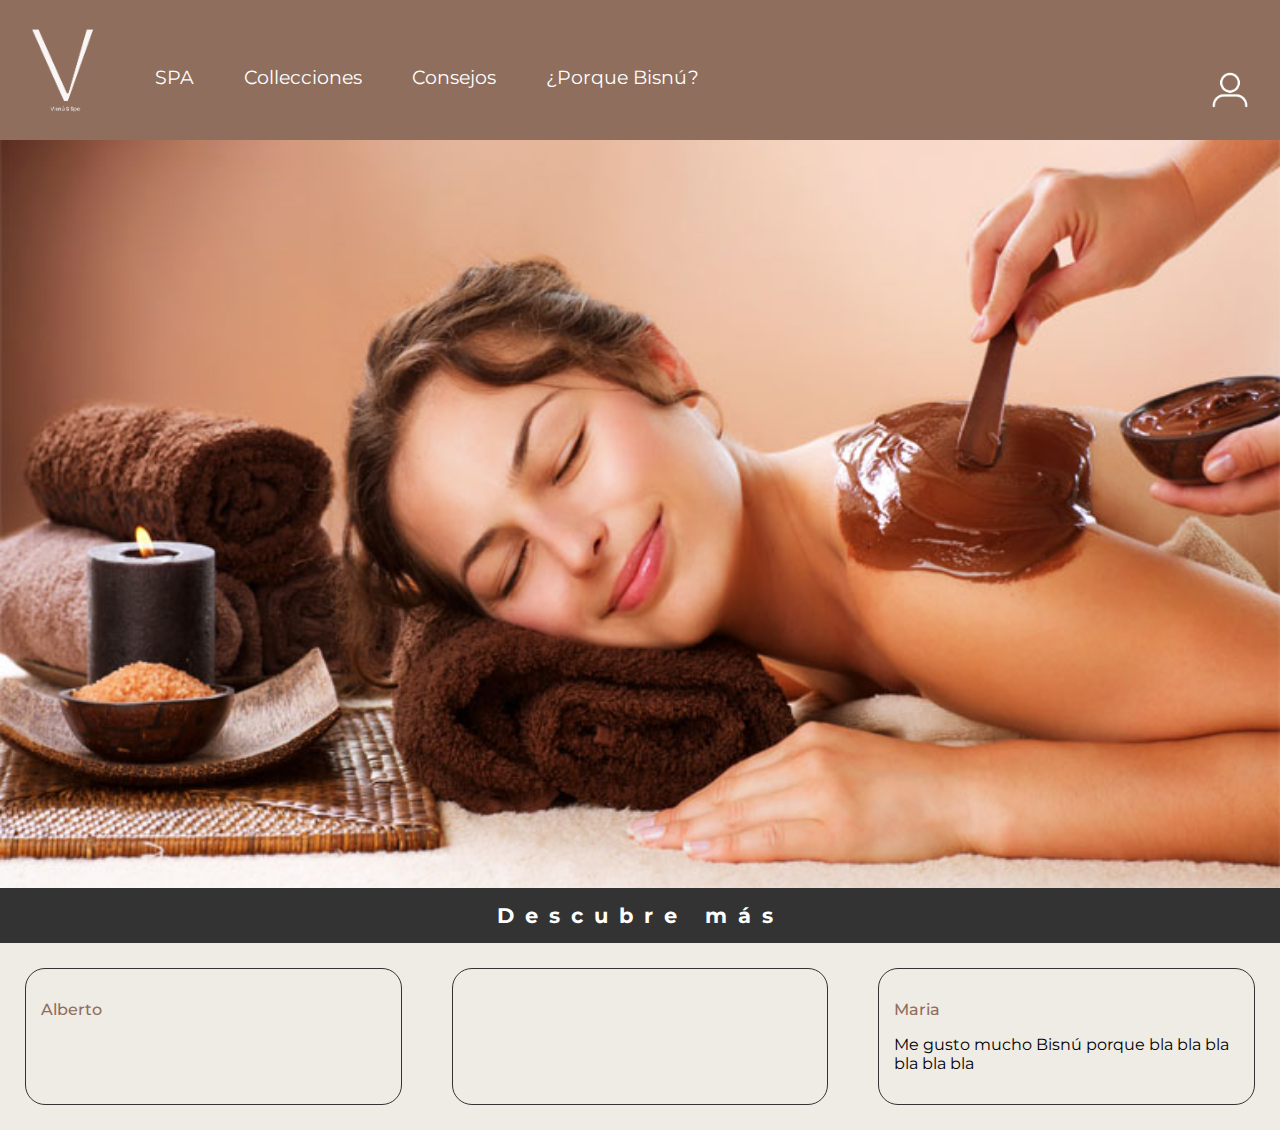
<file: index.html>
<!DOCTYPE html>
<html lang="en">

<head>
    <meta charset="UTF-8">
    <meta http-equiv="X-UA-Compatible" content="IE=edge">
    <meta name="viewport" content="width=device-width, initial-scale=1.0">
    <title>Bisnú|Relax & Spa</title>
    <link rel="preconnect" href="https://fonts.googleapis.com">
    <link rel="preconnect" href="https://fonts.gstatic.com" crossorigin>
    <link href="https://fonts.googleapis.com/css2?family=Montserrat:wght@300;400;500;700&display=swap" rel="stylesheet">
    <link rel="stylesheet" href="style.css">
</head>

<body>
    <header>
        <div id="headerLogoDiv" "><img src=" /images/logo/logo roudn.png" alt="Visnú"></div>
        <div id="spaDiv" class="header_box">SPA</div>
        <div id="collectionDiv" class="header_box">Collecciones</div>
        <div id="consejosDiv" class="header_box">Consejos</div>
        <div id="whyVisnu" class="header_box">¿Porque Bisnú?</div>
        <div id="registrationBox" class="header_box"><img src="/images/user.png" alt=""></div>
    </header>
    <main>
        <img src="/images/body bckgorund.jpg" alt="" id="bodyBackgroundImg">

        <p class="descubreMas">Descubre más</p>
        <div class="opiniones">

            <div class="opinionBox">
                <p class="opinionName">Alberto</p>
                <p class="opinion"></p>
            </div>

            <div class="opinionBox">
                <p class="opinionName"></p>
                <p class="opinion"></p>
            </div>

            <div class="opinionBox">
                <p class="opinionName">Maria</p>
                <p class="opinion">Me gusto mucho Bisnú porque bla bla bla bla bla bla
                </p>
            </div>
        </div>
    </main>
    <footer></footer>

</body>

</html>
</file>
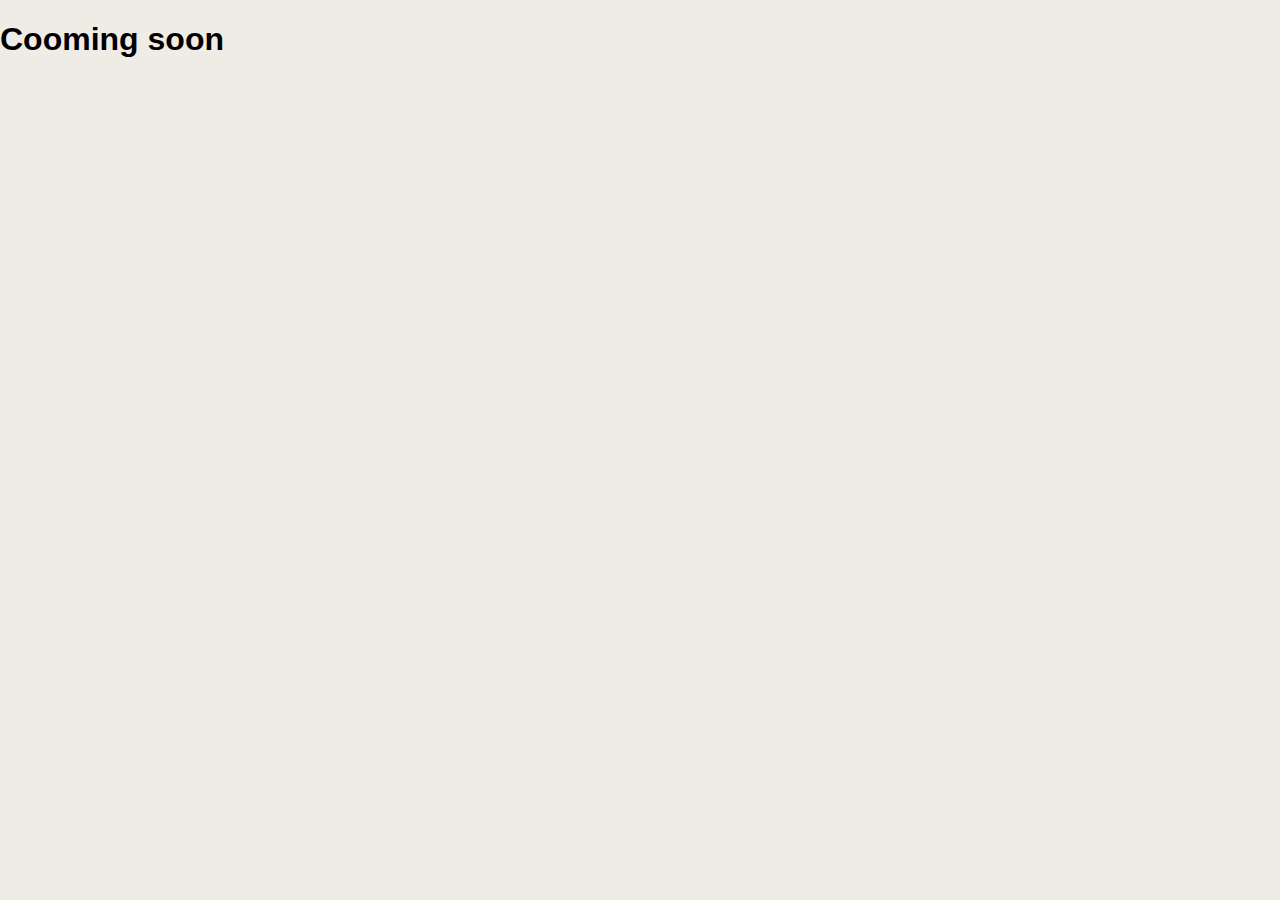
<file: commingsoon.html>
<!DOCTYPE html>
<html lang="en">
<head>
    <meta charset="UTF-8">
    <meta http-equiv="X-UA-Compatible" content="IE=edge">
    <meta name="viewport" content="width=device-width, initial-scale=1.0">
    <title>Comming soon...</title>
    <link rel="stylesheet" href="style.css">
</head>
<body>
    <h1>Cooming soon</h1>
</body>
</html>
</file>
<file: style.css>
/* Generals */
*{
    box-sizing: border-box;
}

body {
   margin:0;
    background-color: rgb(239,235,229);
    justify-content: center;
    font-family: 'Montserrat', sans-serif;
}


/* Header */

header{
    display: flex;
    background-color: #8f6e5d;
    min-width: 100%;
    height: 140px;;
  
    
}

.header_box{
    color: white;
    margin: 65px 25px;
    text-align: center;
    font-size: 1.2rem;
}
.header_box:hover{
    cursor: pointer;
}
.header_box:last-of-type{
    margin-left: auto;
}

#headerLogoDiv img{
    max-width: 100px;
    margin:15px;
    border-radius: 100px;
    /* border: solid 2px black; */
}
#registrationBox{
    padding-left: 50px;;
}
#registrationBox img{
    width: 50px;
  
    
}

/*img*/
#bodyBackgroundImg{
    min-width: 100%;
    
}
/*Main*/
main{
    display: flex;   
    flex-direction: column;
}

.descubreMas{
  
 width: 100%;
    display: block;
    background-color: #333;
margin: 0;
padding: 15px;
text-align: center;

    font-size: 1.3em;
    font-weight: 700;
    letter-spacing: 11px;
    color: white;
    
}

.opiniones{
    display: flex;
}

.opinionBox{
    width:30%;
    border: 1px solid #333;
    margin: 25px;
    border-radius: 20px;
    padding: 15px;

}

.opinionName{
    font-weight: 500;
    color:#8f6e5d;
}
</file>
